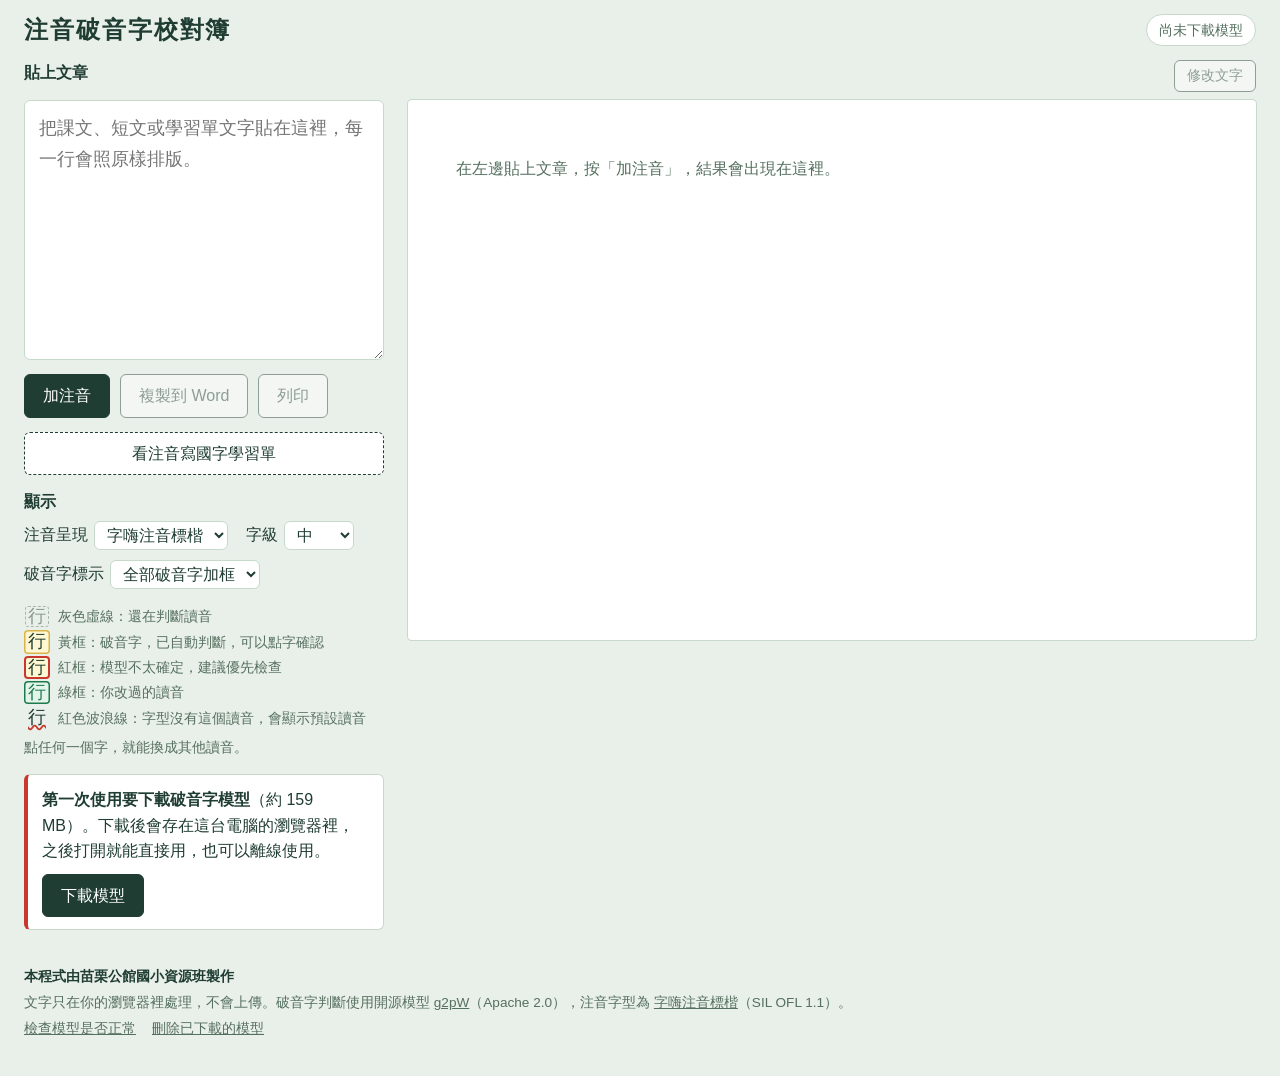
<file: index.html>
<!doctype html>
<html lang="zh-Hant-TW">
<head>
<meta charset="utf-8">
<meta name="viewport" content="width=device-width, initial-scale=1">
<title>注音破音字校對簿</title>
<meta name="description" content="貼上文章，自動加注音並判斷破音字。模型在你的瀏覽器裡執行，文字不會上傳。">
<!-- 讓 GitHub Pages 也能開啟多執行緒（加快推論）；必須是第一個載入的腳本 -->
<script src="coi-serviceworker.min.js"></script>
<link rel="stylesheet" href="css/style.css">
<style id="wsPageStyle"></style>
<link rel="icon" href="data:image/svg+xml,%3Csvg xmlns='http://www.w3.org/2000/svg' viewBox='0 0 64 64'%3E%3Crect width='64' height='64' rx='12' fill='%231f3d33'/%3E%3Ctext x='26' y='46' font-size='34' fill='white' font-family='serif'%3E%E6%B3%A8%3C/text%3E%3Ctext x='50' y='30' font-size='13' fill='%23e05a4f'%3E%E3%84%93%3C/text%3E%3C/svg%3E">
</head>
<body>
<header class="bar">
  <h1 class="brand">注音破音字校對簿</h1>
  <p class="model-chip" id="modelChip" data-state="idle">檢查模型中…</p>
</header>

<main class="layout">
  <section class="input-pane" aria-label="輸入文章">
    <label class="field-label" for="src">貼上文章</label>
    <textarea id="src" spellcheck="false" placeholder="把課文、短文或學習單文字貼在這裡，每一行會照原樣排版。"></textarea>
    <div class="actions">
      <button id="runBtn" class="primary" type="button">加注音</button>
      <button id="copyBtn" type="button" disabled>複製到 Word</button>
      <button id="printBtn" type="button" disabled>列印</button>
    </div>
    <button id="wsOpenBtn" type="button" class="ws-open-btn">看注音寫國字學習單</button>

    <div class="copytip" id="copyTip" hidden>
      <p><strong>已複製。</strong>在 Word 貼上後，如果只看到國字，請把字型改成「ㄅ字嗨注音標楷」。</p>
      <p>電腦要先安裝這套字型（免費）：<a href="https://github.com/ButTaiwan/bpmfvs/releases" target="_blank" rel="noopener">下載字嗨注音標楷</a>，解壓縮後在字型檔上按右鍵選「安裝」。</p>
      <button type="button" class="linkish" id="copyTipClose">知道了</button>
    </div>

    <fieldset class="opts">
      <legend>顯示</legend>
      <label>注音呈現
        <select id="renderMode">
          <option value="font" selected>字嗨注音標楷</option>
          <option value="css">網頁排版</option>
        </select>
      </label>
      <label>字級
        <select id="fontSize">
          <option value="20">小</option>
          <option value="26" selected>中</option>
          <option value="34">大</option>
          <option value="44">特大</option>
        </select>
      </label>
      <label>破音字標示
        <select id="markMode">
          <option value="all" selected>全部破音字加框</option>
          <option value="check">只標需要確認的</option>
          <option value="none">不標示</option>
        </select>
      </label>
    </fieldset>

    <div class="legend" id="legend">
      <p><span class="swatch sw-pend">行</span>灰色虛線：還在判斷讀音</p>
      <p><span class="swatch sw-poly">行</span>黃框：破音字，已自動判斷，可以點字確認</p>
      <p><span class="swatch sw-check">行</span>紅框：模型不太確定，建議優先檢查</p>
      <p><span class="swatch sw-edit">行</span>綠框：你改過的讀音</p>
      <p><span class="swatch sw-nofont">行</span>紅色波浪線：字型沒有這個讀音，會顯示預設讀音</p>
      <p class="hint">點任何一個字，就能換成其他讀音。</p>
    </div>

    <div class="download" id="downloadBox" hidden>
      <p><strong>第一次使用要下載破音字模型</strong>（約 <span id="dlSize">150</span> MB）。下載後會存在這台電腦的瀏覽器裡，之後打開就能直接用，也可以離線使用。</p>
      <button id="dlBtn" class="primary" type="button">下載模型</button>
    </div>
  </section>

  <section class="sheet-pane" aria-label="注音結果">
    <div class="sheet-head">
      <p class="stats" id="stats" aria-live="polite"></p>
      <button type="button" id="editBtn" class="small" disabled>修改文字</button>
    </div>
    <div class="jobbar" id="jobbar" hidden><div class="jobfill" id="jobfill"></div></div>
    <article class="sheet" id="sheet" data-mark="all">
      <p class="empty">在左邊貼上文章，按「加注音」，結果會出現在這裡。</p>
    </article>
    <div class="editwrap" id="editwrap" hidden>
      <div class="mirror" id="mirror" aria-hidden="true"></div>
      <textarea class="editor" id="editor" spellcheck="false" aria-label="修改文字"></textarea>
    </div>
  </section>
</main>

<div class="progress" id="progress" hidden role="dialog" aria-modal="true" aria-labelledby="pgTitle">
  <div class="progress-card">
    <h2 id="pgTitle">下載破音字模型</h2>
    <div class="track"><div class="fill" id="pgFill"></div></div>
    <p id="pgText">準備中…</p>
    <p class="sub">只有第一次需要下載，之後會直接從這台電腦讀取。</p>
  </div>
</div>

<div class="pop" id="pop" hidden role="dialog" aria-labelledby="popChar">
  <div class="pop-head"><span class="pop-char" id="popChar"></span><span class="pop-ctx" id="popCtx"></span></div>
  <div class="pop-list" id="popList"></div>
  <form class="pop-custom" id="popForm">
    <label for="popInput">自己輸入</label>
    <input id="popInput" autocomplete="off" placeholder="例如 ㄏㄤˊ">
    <button type="submit">套用</button>
  </form>
  <button class="pop-reset" id="popReset" type="button">還原自動判斷</button>
</div>

<!-- 看注音寫國字：輸入視窗 -->
<div class="wsdlg-back" id="wsDialog" hidden>
  <div class="wsdlg" role="dialog" aria-modal="true" aria-labelledby="wsDlgTitle">
    <h2 id="wsDlgTitle">看注音寫國字學習單</h2>
    <p class="wsdlg-sub">左欄填每一課的課文或語詞（會照原文的分行、空行排版），右欄填這一課的生字。也可以從 Excel 選取兩欄一起複製，貼到第一課的左格，會自動填滿整個表格。產生後，生字會挖空成格子，旁邊保留注音。</p>
    <div class="wsdlg-opts">
      <label class="wst-label">學習單標題 <input id="wsTitle" placeholder="例：翰林 第一課到第六課 生字圈詞"></label>
      <label>字級（點）
        <select id="wsSize"></select>
      </label>
      <fieldset class="wsdlg-orient"><legend>紙張</legend>
        <label><input type="radio" name="wsOrient" value="landscape" checked> 橫式</label>
        <label><input type="radio" name="wsOrient" value="portrait"> 直式</label>
      </fieldset>
      <fieldset class="wsdlg-orient"><legend>文字</legend>
        <label><input type="radio" name="wsDir" value="v" checked> 直書</label>
        <label><input type="radio" name="wsDir" value="h"> 橫書</label>
      </fieldset>
    </div>
    <div class="wsdlg-table">
      <table>
        <thead><tr><th scope="col">課別</th><th scope="col">課文或語詞</th><th scope="col">生字</th></tr></thead>
        <tbody id="wsRows"></tbody>
      </table>
    </div>
    <div class="wsdlg-foot">
      <button type="button" id="wsClear" class="linkish">清除表格</button>
      <p class="wsdlg-msg" id="wsMsg" aria-live="polite"></p>
      <button type="button" id="wsCancel">取消</button>
      <button type="button" id="wsMake" class="primary">產生學習單</button>
    </div>
  </div>
</div>

<!-- 看注音寫國字：預覽與列印 -->
<div class="wsview" id="wsView" hidden>
  <div class="wsbar">
    <button type="button" id="wsBack">修改內容</button>
    <label>紙張
      <select id="wsOrientView"><option value="landscape">橫式</option><option value="portrait">直式</option></select>
    </label>
    <label>文字
      <select id="wsDirView"><option value="v">直書</option><option value="h">橫書</option></select>
    </label>
    <label>字級（點）
      <select id="wsSizeView"></select>
    </label>
    <p class="wsnote" id="wsNote"></p>
    <button type="button" id="wsPrint" class="primary">讀音確定，輸出作業單</button>
    <button type="button" id="wsClose" class="x" aria-label="關閉">✕</button>
  </div>
  <div class="wspages" id="wsPages"></div>
  <div class="wsmenu" id="wsMenu" hidden></div>
  <div class="wsdlg-back" id="wsPrintDlg" hidden>
    <div class="wsdlg wsprint" role="dialog" aria-modal="true" aria-labelledby="wsPrintTitle">
      <h2 id="wsPrintTitle">要輸出哪幾種作業單？</h2>
      <p class="wsdlg-sub">勾選的會接在一起，在列印視窗選「另存為 PDF」就會存成一個 PDF 檔。</p>
      <label class="wspm"><input type="checkbox" id="wsPm_zy2hz" checked> 看注音寫國字</label>
      <label class="wspm"><input type="checkbox" id="wsPm_hz2zy" checked> 看國字寫注音</label>
      <label class="wspm"><input type="checkbox" id="wsPm_ans" checked> 答案卷</label>
      <div class="wsdlg-foot">
        <p class="wsdlg-msg" id="wsPrintMsg" aria-live="polite"></p>
        <button type="button" id="wsPrintCancel">取消</button>
        <button type="button" id="wsPrintGo" class="primary">輸出</button>
      </div>
    </div>
  </div>
</div>

<footer class="foot">
  <p class="maker">本程式由苗栗公館國小資源班製作</p>
  <p>文字只在你的瀏覽器裡處理，不會上傳。破音字判斷使用開源模型 <a href="https://github.com/GitYCC/g2pW" target="_blank" rel="noopener">g2pW</a>（Apache 2.0），注音字型為 <a href="https://github.com/ButTaiwan/bpmfvs" target="_blank" rel="noopener">字嗨注音標楷</a>（SIL OFL 1.1）。</p>
  <p class="foot-tools"><button type="button" id="testBtn" class="linkish">檢查模型是否正常</button><button type="button" id="clearBtn" class="linkish">刪除已下載的模型</button></p>
</footer>

<script type="module" src="js/app.js"></script>
</body>
</html>
</file>
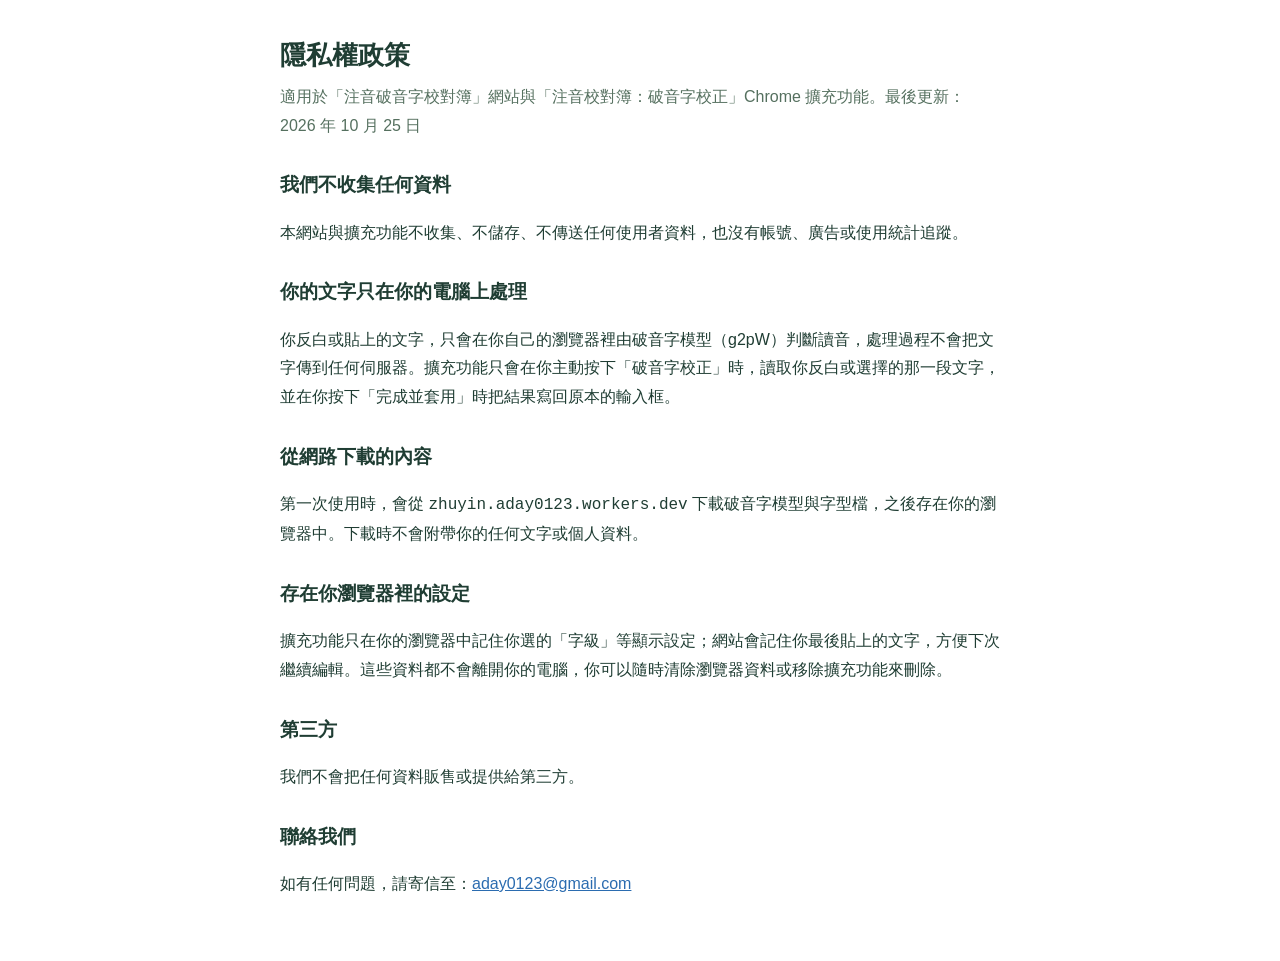
<file: privacy.html>
<!doctype html>
<html lang="zh-Hant-TW">
<head>
<meta charset="utf-8">
<meta name="viewport" content="width=device-width, initial-scale=1">
<title>隱私權政策｜注音破音字校對簿</title>
<style>
  body { margin: 0; background: #fff; color: #1f3d33; font: 16px/1.8 "Microsoft JhengHei", "PingFang TC", "Noto Sans TC", sans-serif; }
  main { max-width: 720px; margin: 0 auto; padding: 32px 16px 48px; }
  h1 { font-size: 26px; margin: 0 0 4px; }
  h2 { font-size: 19px; margin: 28px 0 6px; }
  .date { color: #55705f; margin: 0 0 20px; }
  a { color: #2b6cb0; }
</style>
</head>
<body>
<main>
  <h1>隱私權政策</h1>
  <p class="date">適用於「注音破音字校對簿」網站與「注音校對簿：破音字校正」Chrome 擴充功能。最後更新：2026 年 10 月 25 日</p>

  <h2>我們不收集任何資料</h2>
  <p>本網站與擴充功能不收集、不儲存、不傳送任何使用者資料，也沒有帳號、廣告或使用統計追蹤。</p>

  <h2>你的文字只在你的電腦上處理</h2>
  <p>你反白或貼上的文字，只會在你自己的瀏覽器裡由破音字模型（g2pW）判斷讀音，處理過程不會把文字傳到任何伺服器。擴充功能只會在你主動按下「破音字校正」時，讀取你反白或選擇的那一段文字，並在你按下「完成並套用」時把結果寫回原本的輸入框。</p>

  <h2>從網路下載的內容</h2>
  <p>第一次使用時，會從 <code>zhuyin.aday0123.workers.dev</code> 下載破音字模型與字型檔，之後存在你的瀏覽器中。下載時不會附帶你的任何文字或個人資料。</p>

  <h2>存在你瀏覽器裡的設定</h2>
  <p>擴充功能只在你的瀏覽器中記住你選的「字級」等顯示設定；網站會記住你最後貼上的文字，方便下次繼續編輯。這些資料都不會離開你的電腦，你可以隨時清除瀏覽器資料或移除擴充功能來刪除。</p>

  <h2>第三方</h2>
  <p>我們不會把任何資料販售或提供給第三方。</p>

  <h2>聯絡我們</h2>
  <p>如有任何問題，請寄信至：<a href="mailto:aday0123@gmail.com">aday0123@gmail.com</a></p>
</main>
</body>
</html>
</file>
<file: css/style.css>
@font-face {
  font-family: "BpmfZihiKai";
  src: url("../fonts/BpmfZihiKaiStd-Regular.woff2") format("woff2");
  font-display: block;
}
:root {
  --ink: #1f3d33;        /* 作業簿墨綠 */
  --ink-soft: #55705f;
  --paper: #ffffff;
  --desk: #e9efe9;       /* 桌面淡綠灰 */
  --rule: #c6d9cb;       /* 格線綠 */
  --pen: #c9382c;        /* 老師紅筆 */
  --marker: #f6df5c;     /* 螢光筆 */
  --edit: #1d7a4c;       /* 改過的讀音 */
  --poly-bg: #fff7d1;    /* 破音字：淺黃底 */
  --poly-line: #d9b44a;  /* 破音字：框線 */
  --edit-bg: #e3f4ea;
  --focus: #2b6cb0;
  --han-font: "標楷體", "DFKai-SB", "BiauKai", "Kaiti TC", "STKaiti", "TW-Kai", "Noto Serif TC", serif;
  --ui-font: "Microsoft JhengHei", "PingFang TC", "Noto Sans TC", "Heiti TC", sans-serif;
  --fs: 34px;
}
* { box-sizing: border-box; }
[hidden] { display: none !important; }
html { -webkit-text-size-adjust: 100%; }
body { margin: 0; background: var(--desk); color: var(--ink); font: 16px/1.6 var(--ui-font); }
button, select, input, textarea { font: inherit; color: inherit; }
:focus-visible { outline: 3px solid var(--focus); outline-offset: 2px; }

/* ---- 頂部 ---- */
.bar { display: flex; align-items: center; justify-content: space-between; gap: 12px; padding: 14px 24px; }
.brand { margin: 0; font: 700 1.5rem/1.2 var(--han-font); letter-spacing: .08em; }
.model-chip { margin: 0; font-size: .875rem; padding: 4px 12px; border-radius: 999px; background: #fff; border: 1px solid var(--rule); color: var(--ink-soft); }
.model-chip[data-state="ready"] { color: var(--edit); border-color: #9cc8a8; }
.model-chip[data-state="error"] { color: var(--pen); border-color: #e9a39c; }

/* ---- 版面 ---- */
.layout { display: grid; grid-template-columns: minmax(280px, 360px) 1fr; gap: 24px; padding: 0 24px 24px; align-items: start; }
.input-pane { position: sticky; top: 16px; display: flex; flex-direction: column; gap: 14px; }
.field-label { font-weight: 700; }
textarea { width: 100%; min-height: 260px; resize: vertical; padding: 12px 14px; border: 1px solid var(--rule); border-radius: 6px; background: #fff; font: 18px/1.7 var(--han-font); }
.actions { display: flex; gap: 10px; }
button { cursor: pointer; border: 1px solid var(--ink); background: #fff; border-radius: 6px; padding: 8px 18px; }
button.primary { background: var(--ink); color: #fff; }
button:disabled { opacity: .45; cursor: not-allowed; }
.opts { border: 0; margin: 0; padding: 0; display: flex; flex-wrap: wrap; gap: 10px 18px; }
.opts legend { font-weight: 700; margin-bottom: 6px; padding: 0; }
.opts label { display: flex; align-items: center; gap: 6px; }
select { border: 1px solid var(--rule); border-radius: 6px; padding: 4px 8px; background: #fff; }
.legend { font-size: .875rem; color: var(--ink-soft); }
.legend p { margin: 2px 0; display: flex; align-items: center; gap: 8px; }
.legend .hint { margin-top: 6px; }
.swatch { font: 18px/1.3 var(--han-font); color: var(--ink); padding: 0 3px; }
.sw-check { background: var(--poly-bg); box-shadow: inset 0 0 0 2px var(--pen); }
.swatch { border-radius: 4px; padding: 0 4px; }
.sw-poly { background: var(--poly-bg); box-shadow: inset 0 0 0 1.5px var(--poly-line); }
.sw-edit { color: var(--edit); background: var(--edit-bg); box-shadow: inset 0 0 0 1.5px var(--edit); }
.download { background: #fff; border: 1px solid var(--rule); border-left: 4px solid var(--pen); border-radius: 6px; padding: 12px 14px; }
.download p { margin: 0 0 10px; }

/* ---- 作業紙 ---- */
.sheet-pane { min-width: 0; }
.stats { margin: 0; min-height: 1.6em; font-size: .9rem; color: var(--ink-soft); flex: 1; }
.sheet-head { display: flex; align-items: center; gap: 12px; margin: 0 0 8px; }
button.small { padding: 4px 12px; font-size: .85rem; flex: none; }
.jobbar { height: 6px; background: #dfe8e1; border-radius: 999px; overflow: hidden; margin: 0 0 8px; }
.jobfill { height: 100%; width: 0; background: var(--ink); transition: width .2s linear; }
.pend, .fc.pend, .cell.pend { color: #8a9a90; outline: 1.5px dashed #a9b8ae; outline-offset: -2px; border-radius: 4px; }
.sw-pend { color: #8a9a90; outline: 1.5px dashed #a9b8ae; outline-offset: -2px; }

/* 修改文字：透明文字框疊在有注音與框的畫面上 */
.editwrap { position: relative; height: max(60vh, 420px); }
.mirror, .editor { position: absolute; inset: 0; margin: 0; padding: 40px 48px; border-radius: 4px;
  font: var(--fs)/1.45 "BpmfZihiKai", var(--han-font); letter-spacing: 0; tab-size: 4;
  white-space: pre-wrap; overflow-wrap: anywhere; word-break: break-all; overflow-y: scroll; overflow-x: hidden; border: 1px solid var(--rule); }
.mirror { color: var(--ink); background: #fffef6; pointer-events: none; }
.editor { background: transparent; color: transparent; caret-color: var(--ink); resize: none; outline: none; }
.editor::selection { background: rgba(43,108,176,.25); color: transparent; }
.editor:focus { border-color: var(--focus); box-shadow: 0 0 0 1px var(--focus); }
.mirror .poly { background: var(--poly-bg); box-shadow: inset 0 0 0 1.5px var(--poly-line); border-radius: 4px; }
.mirror .check { background: var(--poly-bg); box-shadow: inset 0 0 0 2px var(--pen); border-radius: 4px; }
.mirror .edited { background: var(--edit-bg); box-shadow: inset 0 0 0 1.5px var(--edit); color: var(--edit); border-radius: 4px; }
.mirror .pending { color: #8a9a90; outline: 1.5px dashed #a9b8ae; outline-offset: -2px; border-radius: 4px; }
.sheet { background: var(--paper); border-radius: 4px; box-shadow: 0 1px 0 var(--rule), 0 0 0 1px var(--rule); padding: 40px 48px; min-height: 60vh; font-size: var(--fs); }
.sheet .empty { font: 16px/1.6 var(--ui-font); color: var(--ink-soft); }
.ln { margin: 0 0 .25em; line-height: 1; min-height: 1.75em; display: flex; flex-wrap: wrap; align-items: center; row-gap: .25em; }
.ln.blank { min-height: 1em; }

/* 一個字 = 國字 + 右側直排注音 */
.cell { display: inline-flex; align-items: center; height: 1.75em; position: relative; border-radius: 3px; }
.cell .han { font-family: var(--han-font); font-size: 1em; line-height: 1; width: 1em; text-align: center; }
.cell .zy { font-family: var(--han-font); font-size: .36em; width: 1.5em; display: flex; flex-direction: column; align-items: center; justify-content: center; line-height: 1; color: var(--ink); padding-right: .4em; }
.zy i { font-style: normal; display: block; position: relative; height: 1.02em; }
.zy .tn { position: absolute; left: 100%; top: .28em; font-weight: 400; margin-left: .05em; }
.zy .qs { display: block; height: .55em; line-height: .3; text-align: center; }
.cell.punct .zy { visibility: hidden; }
.grp { display: inline-flex; align-items: center; }
.raw { font-family: var(--han-font); white-space: pre; }

.cell[tabindex] { cursor: pointer; }
.cell[tabindex]:hover .han { color: var(--pen); }
.cell.edited .zy { color: var(--edit); font-weight: 700; }
.sheet[data-mark="all"] .cell.poly { background: var(--poly-bg); box-shadow: inset 0 0 0 1.5px var(--poly-line); }
.sheet[data-mark] .cell.check { background: var(--poly-bg); box-shadow: inset 0 0 0 2px var(--pen); }

/* 字型模式：字嗨注音標楷，注音由字型本身畫出 */
.sheet.fontmode .ln { font-family: "BpmfZihiKai", var(--han-font); line-height: 1.45; min-height: 1.45em; }
.sheet.fontmode .raw { font-family: "BpmfZihiKai", var(--han-font); }
.fc { cursor: pointer; border-radius: 4px; margin: 0 .04em; }
.fc:hover { color: var(--pen); }

.sheet[data-mark="all"] .fc.poly { background: var(--poly-bg); box-shadow: inset 0 0 0 1.5px var(--poly-line); }
.sheet[data-mark] .fc.check { background: var(--poly-bg); box-shadow: inset 0 0 0 2px var(--pen); }
.sheet[data-mark] .fc.edited, .sheet[data-mark] .cell.edited { background: var(--edit-bg); box-shadow: inset 0 0 0 1.5px var(--edit); }
.sheet[data-mark] .fc.edited, .sheet[data-mark] .cell.edited .zy { color: var(--edit); }
.fc.nofont { text-decoration: underline wavy var(--pen) !important; text-decoration-thickness: 1.5px !important; }
.sheet .fc.active, .sheet .cell.active { box-shadow: 0 0 0 3px var(--focus); }
.sw-nofont { text-decoration: underline wavy var(--pen); }
.copytip { background: #fff; border: 1px solid var(--rule); border-left: 4px solid var(--edit); border-radius: 6px; padding: 10px 14px; font-size: .9rem; }
.copytip p { margin: 0 0 6px; }
.pop-list button small { margin-left: 8px; font: 12px var(--ui-font); color: var(--ink-soft); }

/* ---- 下載進度 ---- */
.progress { position: fixed; inset: 0; background: rgba(31, 61, 51, .35); display: grid; place-items: center; padding: 16px; z-index: 20; }
.progress-card { background: #fff; border-radius: 8px; padding: 24px 28px; width: min(440px, 100%); }
.progress-card h2 { margin: 0 0 14px; font-size: 1.15rem; }
.track { height: 10px; background: var(--desk); border-radius: 999px; overflow: hidden; }
.fill { height: 100%; width: 0; background: var(--ink); transition: width .2s linear; }
.progress-card p { margin: 10px 0 0; }
.progress-card .sub { font-size: .85rem; color: var(--ink-soft); }

/* ---- 選讀音小視窗 ---- */
.pop { position: absolute; z-index: 30; background: #fff; border: 1px solid var(--rule); border-radius: 8px; box-shadow: 0 6px 24px rgba(31, 61, 51, .18); padding: 12px; width: 240px; }
.pop-head { display: flex; align-items: baseline; gap: 10px; margin-bottom: 8px; }
.pop-char { font: 32px/1 var(--han-font); }
.pop-ctx { font: 15px/1.4 var(--han-font); color: var(--ink-soft); overflow: hidden; text-overflow: ellipsis; white-space: nowrap; }
.pop-list { display: flex; flex-direction: column; gap: 4px; }
.pop-list button { display: flex; justify-content: space-between; align-items: center; text-align: left; padding: 6px 10px; border-color: var(--rule); font: 20px/1.2 var(--han-font); }
.pop-list button[aria-pressed="true"] { border-color: var(--ink); background: #eef5f0; font-weight: 700; }
.pop-list .pct { font: 12px var(--ui-font); color: var(--ink-soft); }
.pop-custom { display: flex; gap: 6px; align-items: center; margin-top: 10px; font-size: .85rem; }
.pop-custom input { width: 0; flex: 1; border: 1px solid var(--rule); border-radius: 6px; padding: 4px 6px; font: 18px var(--han-font); }
.pop-custom button { padding: 4px 10px; }
.pop-reset { margin-top: 8px; width: 100%; border-color: var(--rule); font-size: .85rem; }

.foot { padding: 8px 24px 32px; font-size: .85rem; color: var(--ink-soft); }
.foot p { margin: 4px 0; }
.foot .maker { font-weight: 600; color: var(--ink); }
.foot a { color: inherit; }
.foot-tools { display: flex; gap: 16px; flex-wrap: wrap; }
.linkish { border: 0; background: none; padding: 0; text-decoration: underline; color: inherit; }

@media (max-width: 820px) {
  .layout { grid-template-columns: 1fr; padding: 0 16px 16px; }
  .bar, .foot { padding-left: 16px; padding-right: 16px; }
  .input-pane { position: static; }
  .sheet, .mirror, .editor { padding: 24px 18px; }
  textarea { min-height: 180px; }
}
@media (prefers-reduced-motion: reduce) { .fill { transition: none; } }

/* ---- 列印：只印作業紙，不印標示 ---- */
/* ---- 看注音寫國字學習單 ---- */
.ws-open-btn { width: 100%; border-style: dashed; }
.wsdlg-back { position: fixed; inset: 0; z-index: 40; background: rgba(31,61,51,.35); display: grid; place-items: center; padding: 16px; }
.wsdlg { background: #fff; border-radius: 10px; width: min(980px, 100%); max-height: calc(100vh - 32px); display: flex; flex-direction: column; padding: 18px 20px; box-shadow: 0 12px 40px rgba(0,0,0,.25); }
.wsdlg h2 { margin: 0 0 4px; font-size: 1.2rem; }
.wsdlg-sub { margin: 0 0 12px; font-size: .9rem; color: var(--ink-soft); }
.wsdlg-opts { display: flex; flex-wrap: wrap; align-items: center; gap: 10px 20px; margin-bottom: 12px; }
.wsdlg-opts label { display: flex; align-items: center; gap: 6px; }
.wst-label { flex: 1 1 320px; }
.wst-label input { flex: 1; border: 1px solid var(--rule); border-radius: 6px; padding: 6px 8px; font: inherit; }
.wsdlg-orient { border: 0; margin: 0; padding: 0; display: flex; gap: 12px; align-items: center; }
.wsdlg-orient legend { float: left; padding: 0; margin-right: 6px; }
.wsdlg-table { overflow: auto; min-height: 0; border: 1px solid var(--rule); border-radius: 8px; }
.wsdlg table { width: 100%; border-collapse: collapse; }
.wsdlg th, .wsdlg td { border-bottom: 1px solid var(--rule); padding: 6px 8px; vertical-align: top; }
.wsdlg thead th { position: sticky; top: 0; background: #eef5f0; text-align: left; font-size: .9rem; }
.wsdlg tbody th { white-space: nowrap; font-weight: 700; padding-top: 12px; }
.wsdlg td:nth-child(2) { width: 62%; }
.wsdlg textarea { width: 100%; border: 1px solid var(--rule); border-radius: 6px; padding: 6px 8px; resize: vertical; font: 17px/1.6 var(--han-font); }
.wsdlg-foot { display: flex; align-items: center; gap: 10px; margin-top: 12px; }
.wsdlg-msg { flex: 1; margin: 0; font-size: .9rem; color: var(--pen); }

.wsview { position: fixed; inset: 0; z-index: 35; background: #d7dfd9; display: flex; flex-direction: column; }
.wsbar { display: flex; align-items: center; gap: 12px; padding: 10px 16px; background: #fff; border-bottom: 1px solid var(--rule); flex-wrap: wrap; }
.wsbar label { display: flex; align-items: center; gap: 6px; }
.wsnote { flex: 1; margin: 0; font-size: .85rem; color: var(--ink-soft); min-width: 200px; }
.wsnote.warn { color: var(--pen); font-weight: 600; }
.wsbar .x { border: 0; font-size: 1.1rem; }
.wspages { flex: 1; overflow: auto; padding: 20px; display: flex; flex-direction: column; align-items: center; gap: 20px; }
.wspage { flex: none; background: #fff; box-shadow: 0 2px 10px rgba(0,0,0,.15); display: flex; flex-direction: row-reverse; padding: 10mm; gap: 3mm; overflow: hidden; color: #111; }
.wsside { flex: none; width: 14mm; border-left: .4mm solid #9fb8a8; display: flex; flex-direction: column; align-items: center; padding: 2mm 0; gap: 4mm; }
.wst { display: flex; flex-direction: column; align-items: center; font: 600 5.2mm/1.25 var(--ui-font); flex: 1; overflow: hidden; }
.wst > span, .wsn > span { display: block; height: 1.25em; }
.wsn { display: flex; flex-direction: column; align-items: center; font: 4.5mm/1.4 var(--ui-font); padding-bottom: 32mm; border-bottom: .3mm solid #333; }
.wsp { font: 3mm var(--ui-font); color: #666; }
.wscols { flex: 1; display: flex; flex-direction: row-reverse; justify-content: flex-start; }
.wscol { width: var(--cw); display: flex; flex-direction: column; }
.wc { height: var(--rh); flex: none; display: flex; align-items: center; font: var(--s)/1 "BpmfZihiKai", var(--han-font); }
.wc.num { font-weight: 700; }
.wc.plain { width: 1em; justify-content: center; font-family: var(--han-font); }
.wc.punct { justify-content: center; }
/* 橫書：標題在上方，一列一列由上往下 */
.wspage.v .wscol.ls { margin-right: var(--gap); }
.wspage.h .wscol.ls { margin-top: var(--gap); }
.wspage.v .wscol.ps { margin-right: var(--pgap); }
.wspage.h .wscol.ps { margin-top: var(--pgap); }
.wspage .rot { display: inline-block; transform: rotate(90deg); }
.wspage.h { flex-direction: column; }
.wspage.h .wsside { width: auto; height: 12mm; flex-direction: row; justify-content: space-between; border-left: 0; border-bottom: .4mm solid #9fb8a8; padding: 0 2mm; }
.wspage.h .wst, .wspage.h .wsn { flex-direction: row; align-items: baseline; }
.wspage.h .wst { flex: 1; }
.wspage.h .wst > span, .wspage.h .wsn > span { height: auto; }
.wspage.h .wsn { padding: 0 45mm 1mm 0; }
.wspage.h .wscols { flex-direction: column; }
.wspage.h .wscol { width: auto; height: var(--cw); flex-direction: row; }
.wspage.h .wc { width: var(--rh); height: var(--cw); }
.wc.hid .box { width: var(--s); height: var(--s); flex: none; border: .35mm solid #333; box-sizing: border-box;
  background:
    linear-gradient(to right, transparent calc(50% - .1mm), #bbb calc(50% - .1mm), #bbb calc(50% + .1mm), transparent calc(50% + .1mm)),
    linear-gradient(to bottom, transparent calc(50% - .1mm), #bbb calc(50% - .1mm), #bbb calc(50% + .1mm), transparent calc(50% + .1mm)); }
.wc.hid .zy { font-family: var(--han-font); font-size: calc(var(--s) * .34); min-width: 1.6em; display: flex; flex-direction: row; align-items: center; justify-content: flex-start; line-height: 1; color: #111; padding: 0 .2em 0 .15em; }
.wc.hid .zy .sy { display: flex; flex-direction: column; align-items: center; }
.wc.hid .zy .sy i { font-style: normal; display: block; }
.wc.hid .zy .qs { display: block; height: .5em; line-height: .3; text-align: center; font-weight: 400; }
.wc.hid .zy .tm { font-weight: 400; font-size: .9em; margin-left: .05em; position: relative; top: .3em; }
/* 字嗨字型加 U+E01E0 = 只有國字、不帶注音的標楷字形 */
.wc.zq .hz { font-family: "BpmfZihiKai", var(--han-font); width: 1em; overflow: hidden; white-space: nowrap; flex: none; }
.wc.zq .zbox { width: calc(var(--s) * .48); height: calc(var(--s) * 1.1); border: .35mm solid #333; box-sizing: border-box; margin-left: .08em; flex: none; }
.wc.ans { color: #c0392b; }
.wsprint { max-width: 420px; }
.wspm { display: flex; align-items: center; gap: 10px; font-size: 1.1rem; padding: 6px 0; }
.wspm input { width: 20px; height: 20px; }
.wc[data-i] { cursor: pointer; border-radius: 1mm; }
.wc[data-i]:hover { background: #eef5f0; }
.wsm-add { display: flex; gap: 4px; align-items: center; flex-wrap: wrap; max-width: 220px; }
.wsm-add input { flex: 1 1 100%; box-sizing: border-box; border: 1px solid var(--rule); border-radius: 6px; padding: 4px 6px; font: inherit; }
.wsmenu .wsm-add button { padding: 4px 8px; flex: 1; justify-content: center; }
.wsmenu .wsm-del { color: var(--pen); }
.wc.low { box-shadow: inset 0 0 0 .5mm var(--pen); border-radius: 1mm; }
.wsmenu { position: fixed; z-index: 45; background: #fff; border: 1px solid var(--rule); border-radius: 8px; box-shadow: 0 6px 24px rgba(31,61,51,.2); padding: 8px; display: flex; flex-direction: column; gap: 4px; min-width: 170px; }
.wsm-h { margin: 0 0 4px; font-size: .85rem; color: var(--ink-soft); }
.wsmenu button { display: flex; align-items: center; gap: 12px; border-color: var(--rule); padding: 4px 10px; text-align: left; }
.wsmenu button[aria-pressed="true"] { border-color: var(--ink); background: #eef5f0; }
.wsm-c { font: 28px/1.2 "BpmfZihiKai", var(--han-font); }

@media print {
  body.ws-open > *:not(#wsView) { display: none !important; }
  body.ws-open .wsview { position: static; display: block; background: #fff; }
  body.ws-open .wsbar, body.ws-open .wsmenu { display: none !important; }
  body.ws-open .wspages { display: block; padding: 0; overflow: visible; }
  body.ws-open .wspage { box-shadow: none; break-after: page; margin: 0; }
  body.ws-open .wspage:last-child { break-after: auto; }
  body.ws-open .wc.low, body.ws-open .wc[data-i] { box-shadow: none !important; background: none !important; }
}

@media print {
  @page { size: A4; margin: 15mm; }
  body { background: #fff; }
  .bar, .input-pane, .sheet-head, .jobbar, .editwrap, .foot, .pop, .progress { display: none !important; }
  .layout { display: block; padding: 0; }
  .sheet { box-shadow: none; padding: 0; min-height: 0; }
  .cell { background: none !important; box-shadow: none !important; }
  .cell .han, .fc { text-decoration: none !important; color: #000 !important; background: none !important; box-shadow: none !important; }
  .cell .zy, .raw { color: #000 !important; font-weight: 400 !important; }
  .ln { break-inside: avoid; }
}
</file>
